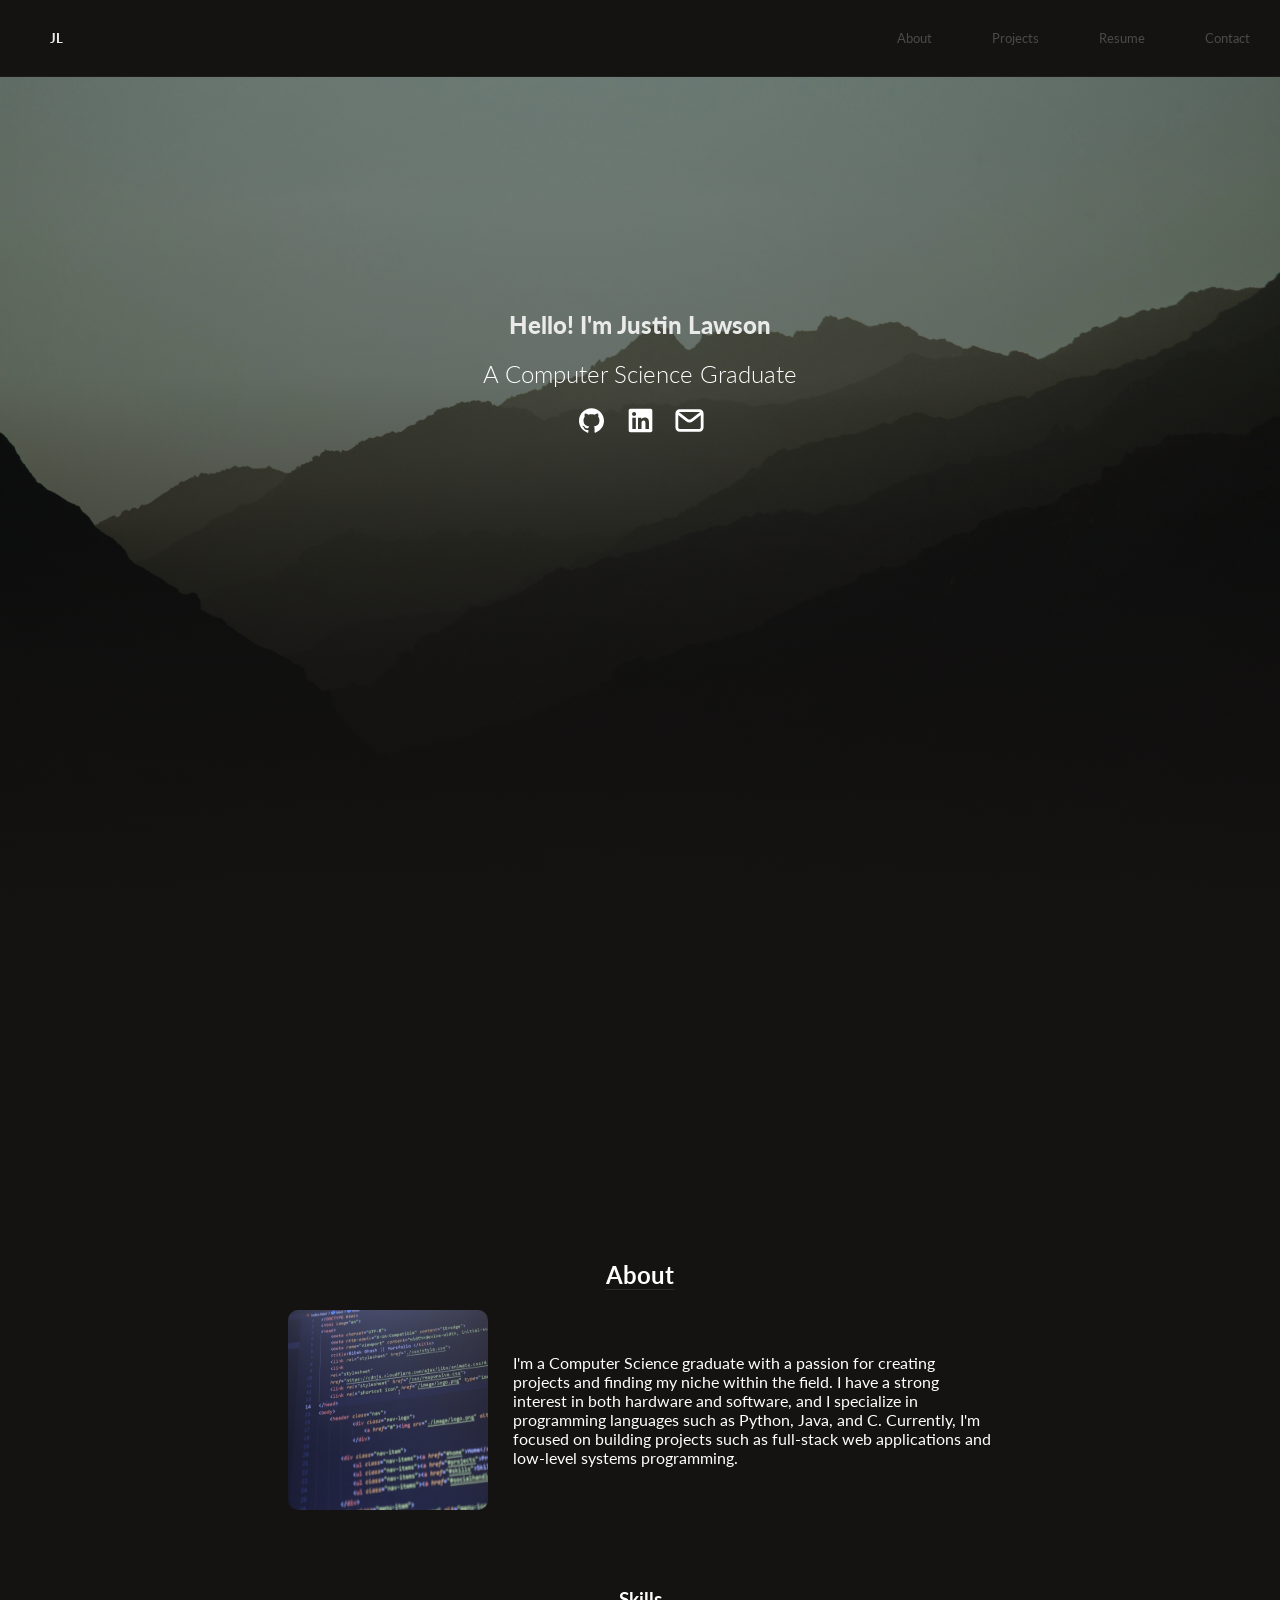
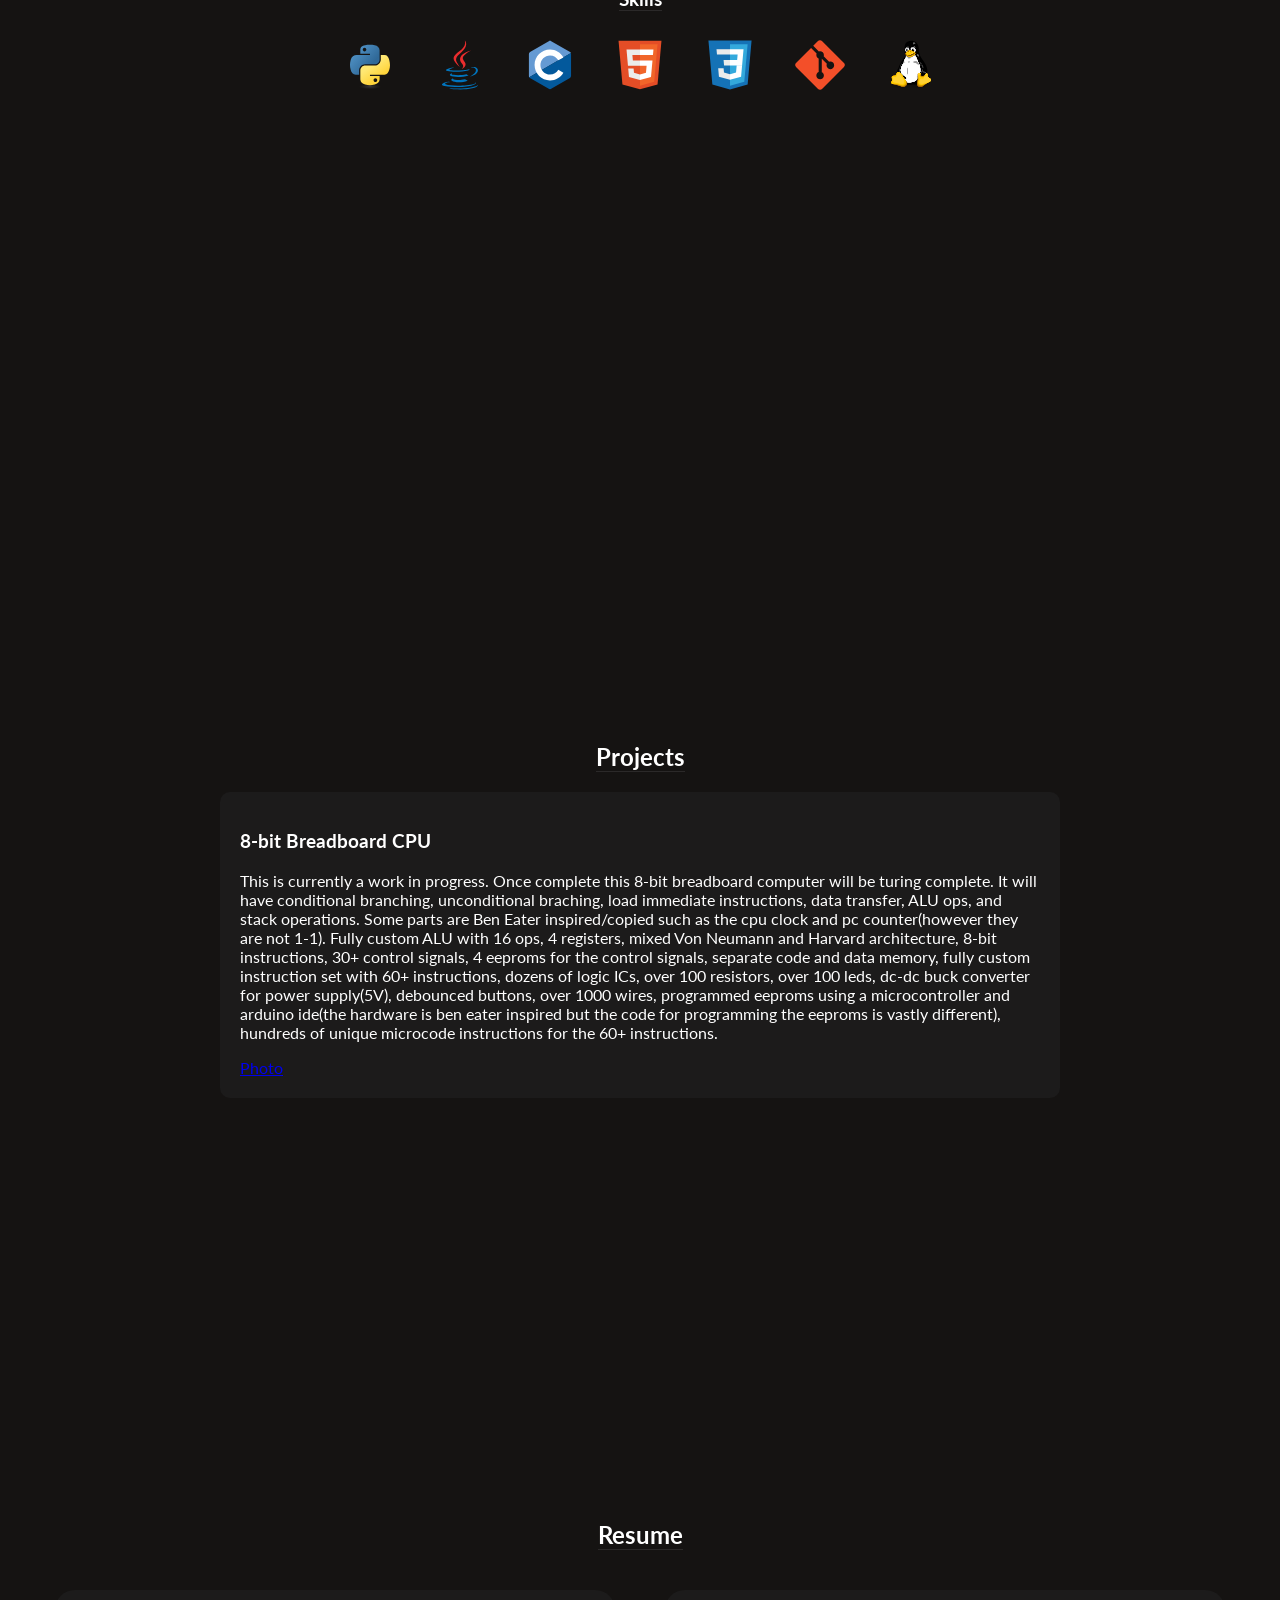
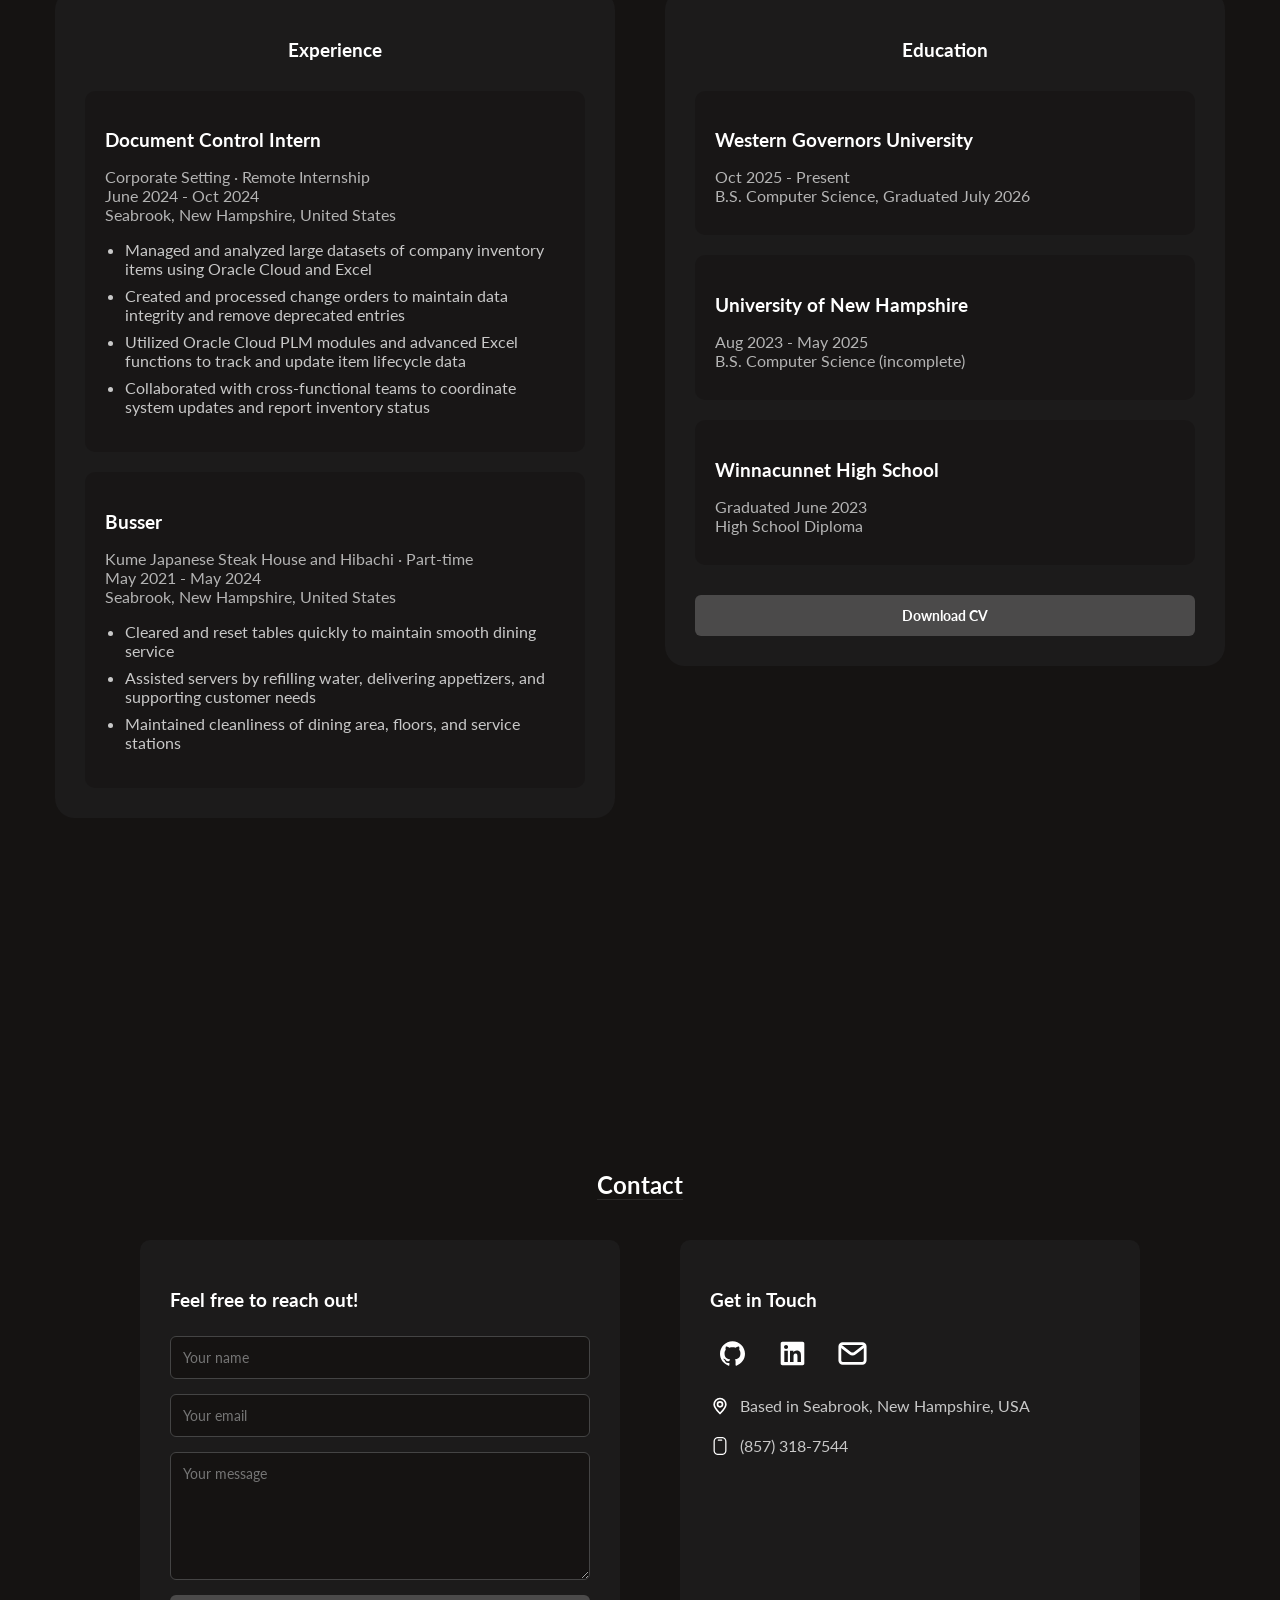
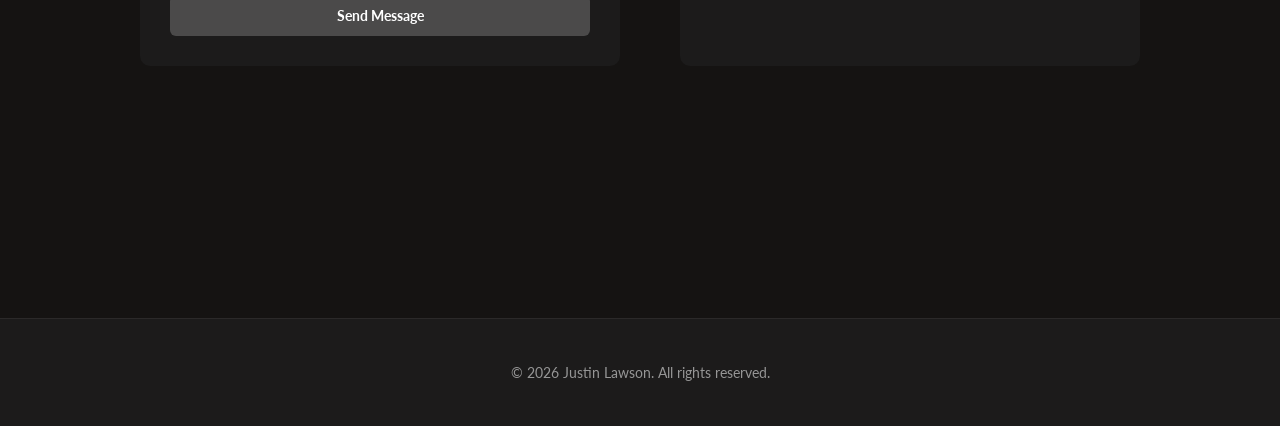
<file: index.html>
<!DOCTYPE html>
<html lang="en">
<head>
    <meta charset="UTF-8">
    <meta name="viewport" content="width=device-width, initial-scale=1.0">
    <title>Justin Lawson</title>
    <link rel="stylesheet" href="styles.css">
    <link rel="preconnect" href="https://fonts.googleapis.com">
    <link rel="preconnect" href="https://fonts.gstatic.com" crossorigin>
    <link href="https://fonts.googleapis.com/css2?family=Lato:ital,wght@0,100;0,300;0,400;0,700;0,900;1,100;1,300;1,400;1,700;1,900&family=Libre+Baskerville:ital,wght@0,400..700;1,400..700&display=swap" rel="stylesheet">
    <link rel="icon" href="./images/pexels-wwarby-19673918.jpg" type="image/x-icon">
    <link href="https://fonts.googleapis.com/css2?family=JetBrains+Mono:ital,wght@0,100..800;1,100..800&family=Lato:ital,wght@0,100;0,300;0,400;0,700;0,900;1,100;1,300;1,400;1,700;1,900&family=Libre+Baskerville:ital,wght@0,400..700;1,400..700&display=swap" rel="stylesheet">
</head>
<body>
    <nav class="navbar">
        <div class="nav-elements">
            <div id="nav-title"><a href="#landing">JL</a></div>
            <div><a href="#about-section">About</a></div>
            <div><a href="#projects-section">Projects</a></div>
            <div><a href="#resume-section">Resume</a></div>
            <div><a href="#contact-section">Contact</a></div>
        </div>
    </nav>

    <!-- Landing Section -->
    <section id="landing" class="section-container">
        <div id="header">
            <div class="center">
                <h1 id="h_one">Hello! I'm Justin Lawson</h1>
                <h2 id="h_two">A Computer Science Graduate</h2>
                <a class="logo" href="https://github.com/bandyJuffowup28" target="_blank">
                    <img src="./images/github.svg" alt="GitHub Logo" class="logo-image">
                </a>
                <a class="logo" href="https://www.linkedin.com/in/justin-lawson-46a94535a" target="_blank">
                    <img src="./images/linkedin-brands-solid-full.svg" alt="LinkedIn Logo" class="logo-image">
                </a>
                <a class="logo" href="mailto:justintsubasalawson@gmail.com">
                    <img src="./images/email-svgrepo-com.svg" alt="Email Logo" class="logo-image">
                </a>
            </div>
        </div>
    </section>
    
    <!-- About Section -->
    <section id="about-section" class="section-container">
        <div class="about">
            <h2 id="aboutheader">About</h2>
            <div id="aboutcontent">
                <img src="./images/pexels-bibekghosh-14553720.jpg" id="img_one" alt="Profile Picture">
                <p>I'm a Computer Science graduate with a passion for creating projects and finding my niche within the field. I have a strong interest 
                in both hardware and software, and I specialize in programming languages such as Python, Java, and C.
                Currently, I'm focused on building projects such as full-stack web applications and low-level systems programming.
                </p>
            </div>
        </div>

        <div class="skills">
            <h3 id="skillheader">Skills</h3>
            <div class="skill-logos">
                <img src="./images/Python.svg" alt="Python Logo">
                <img src="./images/Java.svg" alt="Java Logo">
                <img src="./images/C.svg" alt="C Logo">
                <img src="./images/HTML5.svg" alt="HTML Logo">
                <img src="./images/CSS3.svg" alt="CSS Logo">
                <img src="./images/Git.svg" alt="Git Logo">
                <img src="./images/Linux.svg" alt="Linux Logo">
            </div>
        </div>
    </section>
    
    <!-- Projects Section -->
    <section id="projects-section" class="section-container">
        <div class="projects">
            <h2>Projects</h2>
            <div class="project-list">
                <div class="project-item">
                    <h3>8-bit Breadboard CPU</h3>
                    <p>This is currently a work in progress. Once complete this 8-bit breadboard computer will be turing complete. It will have conditional branching, 
                        unconditional braching, load immediate instructions, data transfer, ALU ops, and stack operations. Some parts 
                        are Ben Eater inspired/copied such as the cpu clock and pc counter(however they are not 1-1). Fully custom ALU 
                        with 16 ops, 4 registers, mixed Von Neumann and Harvard architecture, 8-bit instructions, 30+ control signals, 
                        4 eeproms for the control signals, separate code and data memory, fully custom instruction set with 60+ instructions, 
                        dozens of logic ICs, over 100 resistors, over 100 leds, dc-dc buck converter for power supply(5V), debounced buttons, 
                        over 1000 wires, programmed eeproms using a microcontroller and arduino ide(the hardware is ben eater inspired but the 
                        code for programming the eeproms is vastly different), hundreds of unique microcode instructions for the 60+ instructions.
                    </p>
                    <a style="font-family: Lato, Helvetica, sans-serif;" href="./images/CPU.jpg" target="_blank">Photo</a>
                </div>
            </div>
        </div>
    </section>

    <!-- Resume Section -->
    <section id="resume-section" class="section-container">
        <div class="resume-wrapper">
            <h2 class="section-header">Resume</h2>
            <div class="resume">
                <div class="experience">
                    <h3 class="subsection-title">Experience</h3>
                    <div class="jobs-container">
                        <div class="job">
                            <h3>Document Control Intern</h3>
                            <p>Corporate Setting · Remote Internship<br>June 2024 - Oct 2024<br>Seabrook, New Hampshire, United States</p>
                            <ul>
                                <li>Managed and analyzed large datasets of company inventory items using Oracle Cloud and Excel</li>
                                <li>Created and processed change orders to maintain data integrity and remove deprecated entries</li>
                                <li>Utilized Oracle Cloud PLM modules and advanced Excel functions to track and update item lifecycle data</li>
                                <li>Collaborated with cross-functional teams to coordinate system updates and report inventory status</li>
                            </ul>
                        </div>
                        <div class="job">
                            <h3>Busser</h3>
                            <p>Kume Japanese Steak House and Hibachi · Part-time<br>May 2021 - May 2024<br>Seabrook, New Hampshire, United States</p>
                            <ul>
                                <li>Cleared and reset tables quickly to maintain smooth dining service</li>
                                <li>Assisted servers by refilling water, delivering appetizers, and supporting customer needs</li>
                                <li>Maintained cleanliness of dining area, floors, and service stations</li>
                            </ul>
                        </div>
                    </div>
                </div>
                <div class="education">
                    <h3 class="subsection-title">Education</h3>
                    <div class="jobs-container">
                        <div class="job">
                            <h3>Western Governors University</h3>
                            <p>Oct 2025 - Present<br>B.S. Computer Science, Graduated July 2026</p>
                        </div>
                        <div class="job">
                            <h3>University of New Hampshire</h3>
                            <p>Aug 2023 - May 2025<br>B.S. Computer Science (incomplete)</p>
                        </div>
                        <div class="job">
                            <h3>Winnacunnet High School</h3>
                            <p>Graduated June 2023<br>High School Diploma</p>
                        </div>
                    </div>
                    <a href="./JustinLawson_Resume.pdf" class="download-cv-btn" download target="_blank">Download CV</a>
                </div>    
            </div>
        </div>
    </section>

    <!-- Contact Section -->
    <section id="contact-section" class="section-container">
        <div class="contact">
            <h2 class="section-header">Contact</h2>
            <div class="contact-elements">
                <form class="contact-form" action="https://api.web3forms.com/submit" method="POST">
                    <input type="hidden" name="access_key" value="ba69164d-eb3c-4bc6-b4d6-cd647ccbebf0">
                    <input type="checkbox" name="botcheck" class="hidden" style="display: none;">
                    <input type="hidden" name="subject" value="New Contact Form Submission from Portfolio">
                    
                    
                    <h3>Feel free to reach out!</h3>
                    <input type="text" id="name" name="name" placeholder="Your name" required>
                    <input type="email" id="email" name="email" placeholder="Your email" required>
                    <textarea id="message" name="message" placeholder="Your message" rows="6" required></textarea>
                    <button type="submit">Send Message</button>
                </form>
                <div class="contact-info">
                    <h3>Get in Touch</h3>
                    <div class="contact-links">
                        <a class="logo" href="https://github.com/bandyJuffowup28" target="_blank">
                            <img src="./images/github.svg" alt="GitHub Logo" class="logo-image">
                        </a>
                        <a class="logo" href="https://www.linkedin.com/in/justin-lawson-46a94535a" target="_blank">
                            <img src="./images/linkedin-brands-solid-full.svg" alt="LinkedIn Logo" class="logo-image">
                        </a>
                        <a class="logo" href="mailto:justintsubasalawson@gmail.com">
                            <img src="./images/email-svgrepo-com.svg" alt="Email Logo" class="logo-image">
                        </a>
                    </div>
                    <div class="contact-detail">
                        <img class="contact-icon" src="./images/location-pin-svgrepo-com.svg" alt="Location Logo">
                        <p>Based in Seabrook, New Hampshire, USA</p>
                    </div>
                    <div class="contact-detail">
                        <img class="contact-icon" src="./images/phone-svgrepo-com.svg" alt="Phone Logo">
                        <p>(857) 318-7544</p>
                    </div>
                </div>
            </div>
        </div>
    </section>

    <!-- Footer -->
    <footer>
        <p>© 2026 Justin Lawson. All rights reserved.</p>
    </footer>
</body>
</html>
</file>
<file: styles.css>
html {
    scroll-behavior: smooth;
    scroll-padding-top: 60px; /* Offset for fixed navbar */
}

body {
    margin: 0px;
    background-color: #151312;
}

/* Section Container for full screen sections */
.section-container {
    min-height: 100vh;
    display: flex;
    flex-direction: column;
    justify-content: center;
    align-items: center;
    padding: 80px 20px 60px 20px;
}

.navbar {
    position: fixed;
    width: 100%;
    background-color: #151312;
    margin-top: 0px;
    border-bottom: rgb(28, 27, 27) solid .5px;
    z-index: 1000;
}

.nav-elements {
    display: flex;
    align-items: center;
}

.nav-elements div {
    margin: 10px;
}

.nav-elements a {
    display: block;
    padding: 10px 20px;
    color: rgb(75, 74, 74);
    text-decoration: none;
    border-radius: 6px;
    transition: 0.2s;
    font-family: Lato, Helvetica, sans-serif;
    font-size: 10pt;
}

#nav-title a {
    color: rgb(234, 234, 234);
    font-weight: 900;
    font-family: Lato, Helvetica, sans-serif;
    text-decoration: none;
}

#nav-title {
    padding: 10px 20px;
    margin-right: auto;
}

.nav-elements a:hover {
    color: #c1bebe;
}

.nav-elements a:active {
    color: #f7f7f7;
}

p, ul > li {
    color: white;
    font-family: Lato, Helvetica, sans-serif;
}

h1, h2, h3, h4, h5, h6 {
    color: white;
    font-family: Lato, Helvetica, sans-serif;
}

#h_one {
    color: rgb(234, 234, 234);
    font-weight: 900;
    font-family: Lato, Helvetica, sans-serif;
}

#h_two {
    color: white;
    font-weight: 300;
    font-family: Lato, Helvetica, sans-serif;
}

/* Landing Section */
#landing {
    padding: 0;
}

#header {
    width: 100%;
    background-image: linear-gradient(to bottom,rgba(21, 19, 18, 0) 0%,rgba(21, 19, 18, 0.2) 40%,rgba(21, 19, 18, 0.7) 70%,#151312 100%),
    linear-gradient(rgba(0,0,0,0.3), rgba(0,0,0,0.3)),
    url("images/pexels-simarphotos-32909859.jpg"); 
    background-size: cover;
    background-position: center;
    background-repeat: no-repeat;
    padding: 20px;
    display: flex;
    flex-direction: column;
    align-items: center;
    height: 100vh;
}

.center {
    opacity: 0;
    animation: fadeIn 2s ease forwards;
    text-align: center;
    position: relative;
    top: 30%;
}

@keyframes fadeIn {
    from {
        opacity: 0;
        transform: translateY(10px);
    }
    to {
        opacity: 1;
        transform: translateY(0);
    }
}

.logo {
    width: 25px;
    height: 25px;
    display: inline-flex;
    align-items: center;
    justify-content: center;
    border-radius: 100px;
    margin: 0px 10px;
}

.logo img {
    width: 100%;
    height: 100%;
    filter: invert(100%);
    object-fit: contain;
}

.logo img[src*="linkedin"] {
    transform: scale(1.35);
}

.logo img[src*="email"] {
    transform: scale(1.35);
}

.logo img[src*="location"] {
    transform: scale(1.17);
}

/* About Section */
.about {
    display: flex;
    flex-direction: column;
    align-items: center;
    justify-content: center;
    margin-bottom: 60px;
}

#aboutheader {
    border-bottom: rgb(43, 41, 41) solid 1px;
}

#aboutcontent {
    display: flex;
    flex-direction: row;
    align-items: center;
    justify-content: center;
    gap: 25px;
    max-width: 800px;
    margin: 0 auto;
    padding: 0 20px;
}

#aboutcontent p {
    width: 60%;
}

#img_one {
    width: 200px;
    height: 200px;
    border-radius: 10px;
}

/* Skills Section */
.skills {
    display: flex;
    flex-direction: column;
    align-items: center;
    justify-content: center;
}

#skillheader {
    border-bottom: rgb(43, 41, 41) solid 1px;
}

.skill-logos {
    display: flex;
    flex-direction: row;
    align-items: center;
    gap: 20px;
}

.skill-logos > img {
    width: 50px;
    height: 50px;
    margin: 10px;
}

/* Projects Section */
.projects {
    display: flex;
    flex-direction: column;
    align-items: center;
    justify-content: center;
    width: 100%;
}

.projects > h2 {
    border-bottom: rgb(43, 41, 41) solid 1px;
}

.project-list {
    display: flex;
    flex-direction: column;
    align-items: center;
    justify-content: center;
    gap: 20px;
    width: 100%;
}

.project-item {
    background-color: rgb(28, 27, 27);
    padding: 20px;
    border-radius: 10px;
    width: 80%;
    max-width: 800px;
}

/* Resume Section */
.resume-wrapper {
    width: 100%;
    display: flex;
    flex-direction: column;
    align-items: center;
}

.section-header {
    border-bottom: rgb(43, 41, 41) solid 1px;
    margin-bottom: 40px;
}

.resume {
    display: flex;
    flex-direction: row;
    align-items: flex-start;
    justify-content: center;
    gap: 50px;
    width: 100%;
    max-width: 1200px;
}

.experience, .education {
    display: flex;
    flex-direction: column;
    gap: 20px;
    border-radius: 20px;
    background-color: rgb(28, 27, 27);
    padding: 30px;
    flex: 1;
    max-width: 500px;
    height: 100%; /* Make both sections equal height */
    min-height: 600px; /* Ensure minimum height */
}

.subsection-title {
    text-align: center;
    margin-bottom: 10px;
}

.jobs-container {
    display: flex;
    flex-direction: column;
    gap: 20px;
    flex: 1; /* Take up remaining space */
    justify-content: space-evenly; /* Distribute jobs evenly */
}

.job {
    padding: 20px;
    background-color: rgba(21, 19, 18, 0.5);
    border-radius: 10px;
}

.job h3 {
    margin-bottom: 10px;
}

.job p {
    margin-bottom: 10px;
    color: rgb(180, 180, 180);
}

.job ul {
    padding-left: 20px;
}

.job li {
    margin-bottom: 8px;
    color: rgb(200, 200, 200);
}

.download-cv-btn {
    padding: 12px 24px;
    background-color: rgb(75, 74, 74);
    color: white;
    border: none;
    border-radius: 6px;
    font-family: Lato, Helvetica, sans-serif;
    font-size: 14px;
    font-weight: 700;
    cursor: pointer;
    transition: background-color 0.3s ease;
    text-decoration: none;
    display: inline-block;
    text-align: center;
    margin-top: 10px;
}

.download-cv-btn:hover {
    background-color: rgb(100, 100, 100);
}

/* Contact Section */
.contact {
    display: flex;
    flex-direction: column;
    align-items: center;
    justify-content: center;
    width: 100%;
}

.contact-elements {
    display: flex;
    flex-direction: row;
    gap: 60px;
    max-width: 1000px;
    width: 100%;
    justify-content: center;
    align-items: stretch;
}

.contact-form {
    display: flex;
    flex-direction: column;
    gap: 15px;
    background-color: rgb(28, 27, 27);
    padding: 30px;
    border-radius: 10px;
    flex: 1;
    max-width: 500px;
}

.contact-form h3 {
    margin-bottom: 10px;
}

.contact-form input,
.contact-form textarea {
    padding: 12px;
    border: 1px solid rgb(68, 68, 68);
    border-radius: 6px;
    background-color: #151312;
    color: white;
    font-family: Lato, Helvetica, sans-serif;
    font-size: 14px;
    transition: border-color 0.3s ease;
}

.contact-form input:focus,
.contact-form textarea:focus {
    outline: none;
    border-color: rgb(150, 150, 150);
}

.contact-form button {
    padding: 12px 24px;
    background-color: rgb(75, 74, 74);
    color: white;
    border: none;
    border-radius: 6px;
    font-family: Lato, Helvetica, sans-serif;
    font-size: 14px;
    font-weight: 700;
    cursor: pointer;
    transition: background-color 0.3s ease;
}

.contact-form button:hover {
    background-color: rgb(100, 100, 100);
}

.contact-info {
    display: flex;
    flex-direction: column;
    gap: 20px;
    background-color: rgb(28, 27, 27);
    padding: 30px;
    border-radius: 10px;
    flex: 1;
    max-width: 400px;
}

.contact-info h3 {
    margin-bottom: 10px;
}

.contact-links {
    display: flex;
    gap: 15px;
    margin-bottom: 10px;
}

.contact-detail {
    display: flex;
    align-items: center;
    gap: 10px;
}

.contact-icon {
    width: 20px;
    height: 20px;
    filter: invert(100%);
}

.contact-detail p {
    margin: 0;
    color: rgb(200, 200, 200);
}

/* Footer */
footer {
    background-color: rgb(28, 27, 27);
    padding: 40px 20px;
    text-align: center;
    border-top: rgb(43, 41, 41) solid 1px;
    margin-top: 0;
}

footer p {
    margin: 5px 0;
    color: rgb(150, 150, 150);
    font-size: 14px;
}

/* Responsive Design */
@media (max-width: 768px) {
    .skill-logos {
        flex-wrap: wrap;
        justify-content: center;
    }

    .resume {
        flex-direction: column;
        align-items: center;
    }

    .experience,
    .education {
        width: 90%;
        max-width: none;
    }

    .contact-elements {
        flex-direction: column;
        align-items: center;
        gap: 30px;
    }

    .contact-form,
    .contact-info {
        width: 90%;
        max-width: none;
    }

    #aboutcontent {
        flex-direction: column;
    }

    #aboutcontent p {
        width: 100%;
    }
}
</file>
